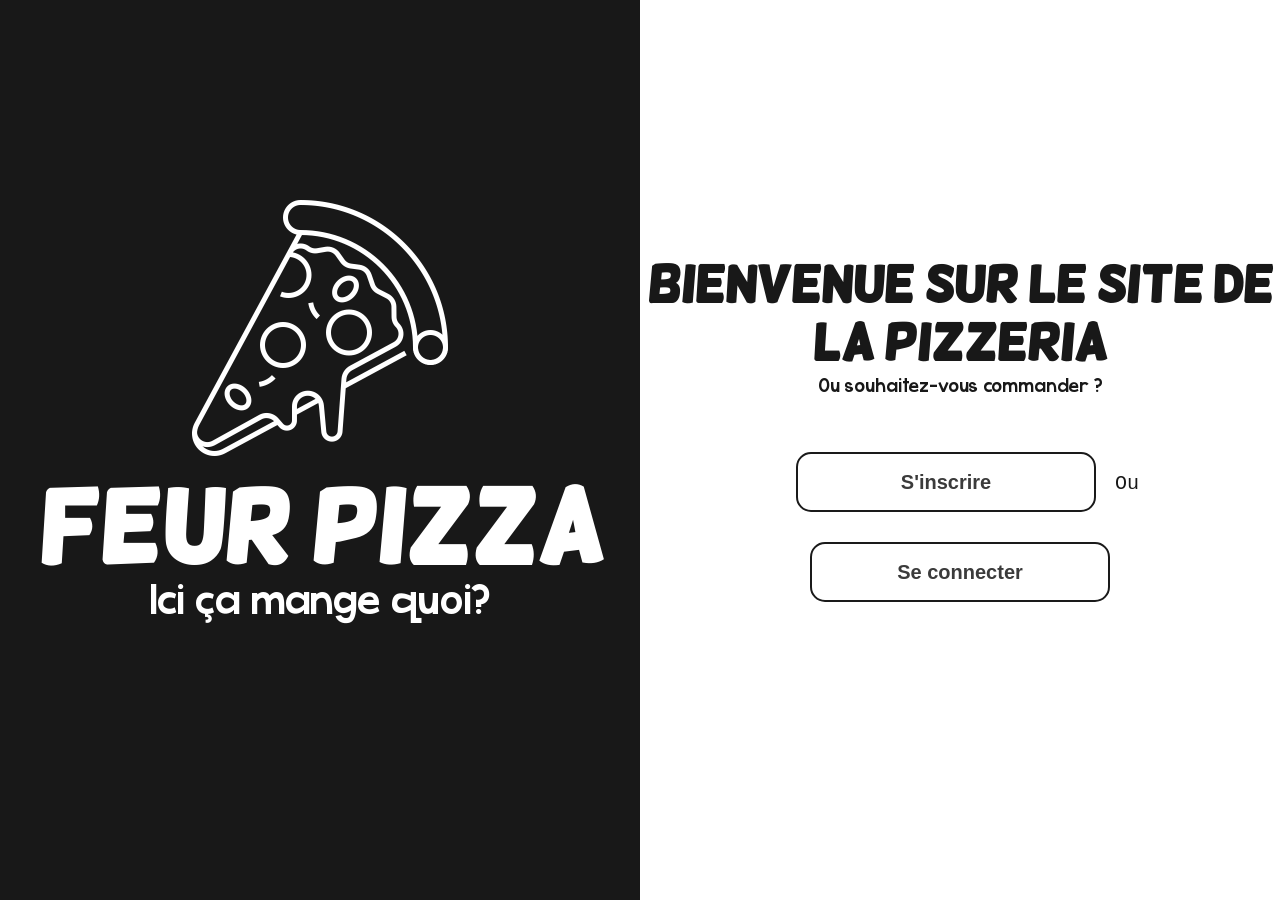
<file: index.html>
<!DOCTYPE html>
    <html>
     <head>
          <title>FEUR PIZZA : Acceuil</title>
          <meta charset="UTF-8">
          <link rel="icon" href="img/pizza.png">
          <link rel="stylesheet" href="css/index.css">
     </head>
    <body>
          <div class="container">
               <div class="contleft">
                    <img src="img/pizza.png" alt="logo">
                    <h1>FEUR PIZZA</h1>
                    <p>Ici ça mange quoi?</p>
               </div>

               <div class ="contright">

                    <div class="txtacc">
                         <h1>Bienvenue sur le site de la pizzeria</h1>
                         <h2>Ou souhaitez-vous commander ?</h2>
                    </div>

                    <div class="btnacc">
                         <a href="index.php?objet=Compte&action=displayCreationForm"><button>S'inscrire</button></a>
                         <span>Ou</span>
                         <a href="index.php"><button>Se connecter</button></a>
                    </div>
               </div>
          </div>
    </body>
</html>
</file>
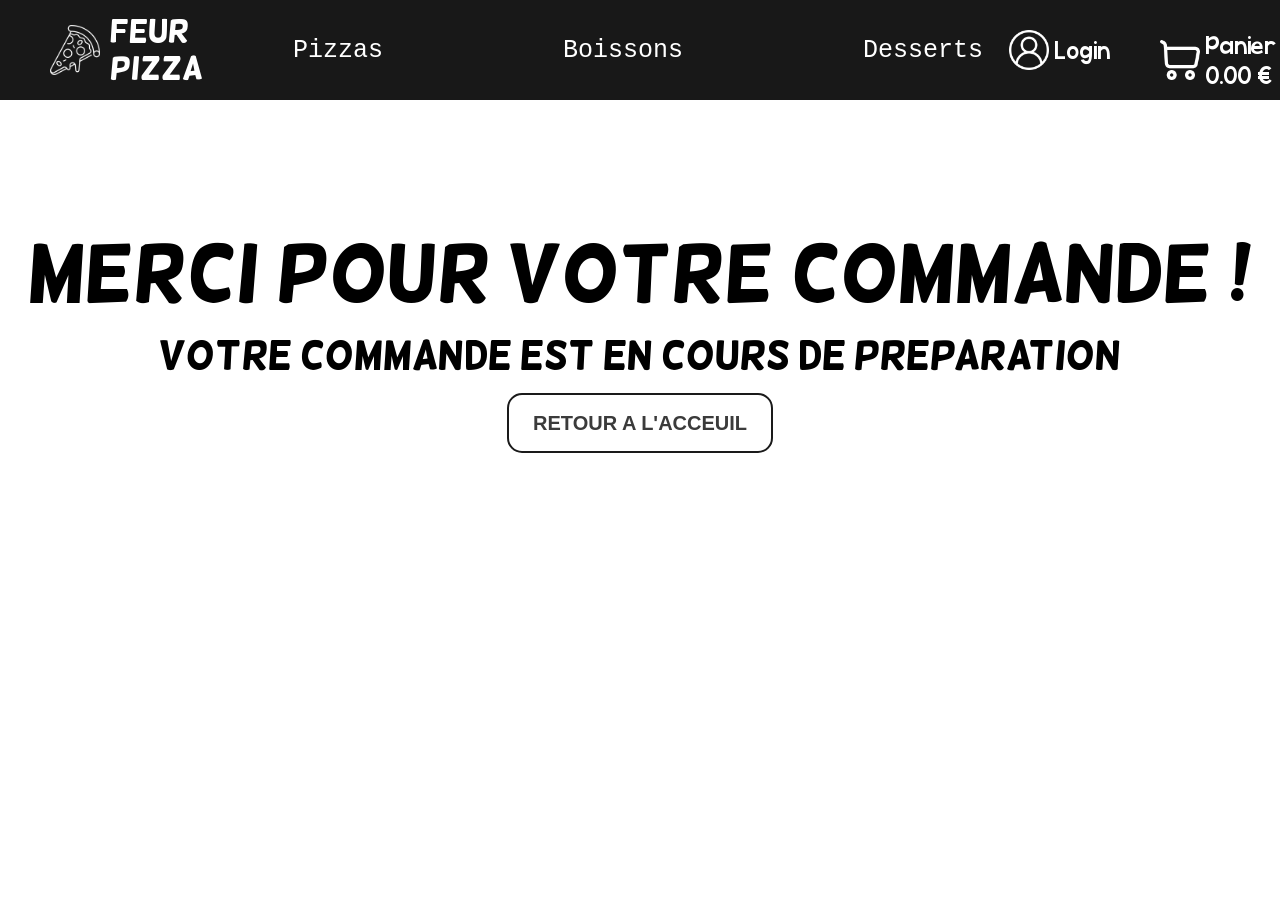
<file: view/apresPayer.html>
<!DOCTYPE html>
<html lang="en">

<head>
  <title>FEUR PIZZA : Payer</title>
  <meta charset="UTF-8">
  <link rel="icon" href="img/pizza.png">
  <link rel="stylesheet" href="../css/menu.css">
  <link rel="stylesheet" href="../css/apresPayer.css">
</head>

<body>
        <!-- MENU -->

        <div class="bar">
          <div class="logobar">
          <img src="../img/pizza.png">
          <h1>FEUR PIZZA</h1>
          </div>
          

          <nav>
          <div><a href="./index.php?objet=Pizza">Pizzas</a></div>
          <div><a href="./index.php?objet=Boisson">Boissons</a></div>
          <div><a href="./index.php?objet=Dessert">Desserts</a></div>
          </nav>

          <div class="btnbar">
          <div class="compte">
               <a href="#"><img src="../img/compte.png">Login</a>
               <div class="CompteHiddenBox">
                    <ul>
                         <li><a href="index.php?objet=Compte&action=displayCompte">Mon Compte </a></li>
                         <li><a href="index.php?objet=Compte&action=disconnect"> Déconnexion </a></li>
                    </ul>
               </div>
          </div>

          <div class="panier">
               <a href="#"><img src="../img/panier.png">Panier  0.00 €</a>
          </div>
          </div>
     </div>

    <main>
        <div class="fin">
            <h1>MERCI POUR VOTRE COMMANDE !</h1>
            <h4>Votre commande est en cours de preparation</h4>
            <button>RETOUR A L'ACCEUIL</button>
        </div>
        

    </main>
</body>
</html>
</file>
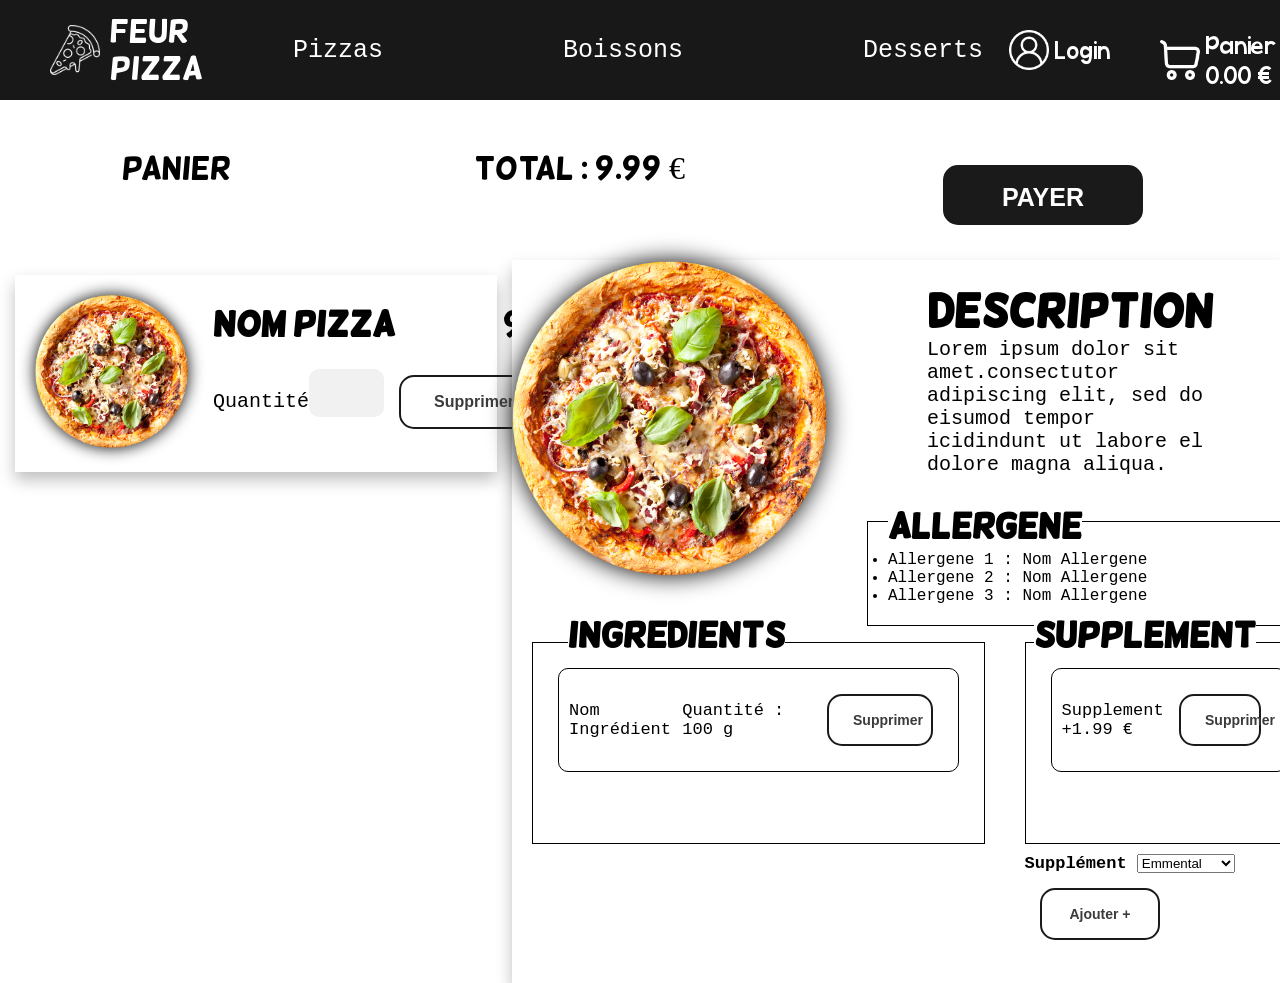
<file: view/panier.html>
<!DOCTYPE html>
    <html>
     <head>
          <title>FEUR PIZZA : Acceuil</title>
          <meta charset="UTF-8">
          <link rel="icon" href="img/pizza.png">
          <link rel="stylesheet" href="../css/menu.css">
          <link rel="stylesheet" href="../css/panier.css">
     </head>
    <body>
        
        <!-- MENU -->

        <div class="bar">
            <div class="logobar">
            <img src="../img/pizza.png">
            <h1>FEUR PIZZA</h1>
            </div>
            
  
            <nav>
            <div><a href="./index.php?objet=Pizza">Pizzas</a></div>
            <div><a href="./index.php?objet=Boisson">Boissons</a></div>
            <div><a href="./index.php?objet=Dessert">Desserts</a></div>
            </nav>
  
            <div class="btnbar">
            <div class="compte">
                 <a href="#"><img src="../img/compte.png">Login</a>
                 <div class="CompteHiddenBox">
                      <ul>
                           <li><a href="index.php?objet=Compte&action=displayCompte">Mon Compte </a></li>
                           <li><a href="index.php?objet=Compte&action=disconnect"> Déconnexion </a></li>
                      </ul>
                 </div>
            </div>
  
            <div class="panier">
                 <a href="#"><img src="../img/panier.png">Panier  0.00 €</a>
            </div>
            </div>
       </div>


       <!-- PANIER -->

       <div class="headerpanier">
            <h1>PANIER</h1>
            <h1>TOTAL : 9.99 €</h1>
            <button>PAYER</button>
       </div>

       <div class="panier">
            <div class="panierleft">
                <div class="element">
                    <div>
                        <img src="../img/Pizza/Feuroni.png">
                    </div>

                    <div>
                        <div class="ele">
                            <h2>Nom Pizza</h2>
                            <p>99€</p>
                        </div>
                        <div class="ele">
                            <label for="quantite">Quantité</label>
                            <input name="quantite" type="number">
                            <button>Supprimer</button>
                        </div>
                    </div>
                </div>
            </div>

            <div class="panierright">
                <div class="infoElement">
                    <div class="imgEle">
                        <img src="../img/Pizza/Feuroni.png">
                    </div>
                    <div class="info">
                        <div class="desc">
                            <h2>Description</h2>
                            <p>Lorem ipsum dolor sit amet.consectutor adipiscing elit, sed do eisumod tempor icidindunt ut labore el dolore magna aliqua.</p>
                        </div>

                        <div class="allergene">
                            <h3>Allergene</h3>

                            <div class="allergenelist">
                                <ul>
                                    <li>Allergene 1 : Nom Allergene</li>
                                    <li>Allergene 2 : Nom Allergene</li>
                                    <li>Allergene 3 : Nom Allergene</li>
    
                            </div>
                        </div>

                    </div>
                </div>

                <div class="IngSupp">
                    <div class="IngredientElement">
                        <h2>Ingredients</h2>
                        <div>
                            <div class="listIng">
                                <div class="ing">
                                    <p>Nom Ingrédient</p>
                                    <p>Quantité : 100 g</p>
                                    <button>Supprimer</button>
                                </div>
                            </div>
                        </div>
                    </div>
    
                    <div class="SupplementElement">
                        <h2>SUPPLEMENT</h2>
                        <div>
                            <div class="listSupp">
                                <div class="supp">
                                    <p>Supplement +1.99 €</p>
                                    <button>Supprimer</button>
                                </div>
                            </div>
                            <div class="ajoutSupp">
                                <label for="suppSelect">Supplément </label>
                                <select name="suppSelect">
                                    <option value="Emmental">Emmental</option>
                                    <option value="Champignon">Champignon</option>
                                    <option value="Cheddar">Cheddar</option>
                                    <option value="Gouda">Gouda</option>
                                </select>

                                <button>Ajouter +</button>
                            </div>
                        </div>
                    </div>
                </div>
            </div>
        </div>
    </body>
</html>
</file>
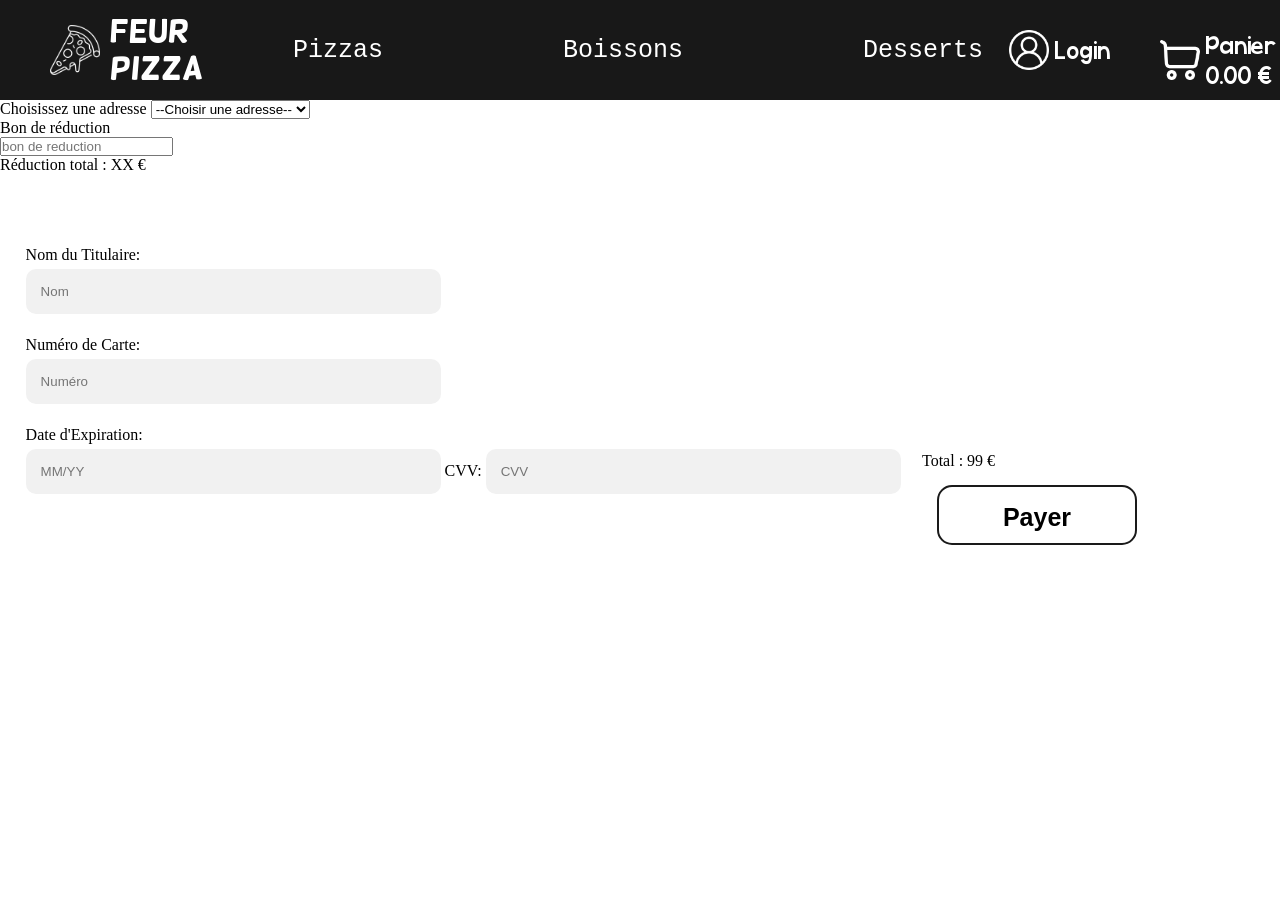
<file: view/payer.html>
<!DOCTYPE html>
<html lang="en">

<head>
  <title>FEUR PIZZA : Payer</title>
  <meta charset="UTF-8">
  <link rel="icon" href="img/pizza.png">
  <link rel="stylesheet" href="../css/menu.css">
  <link rel="stylesheet" href="../css/payer.css">
</head>

<body>
    
        <!-- MENU -->

        <div class="bar">
          <div class="logobar">
          <img src="../img/pizza.png">
          <h1>FEUR PIZZA</h1>
          </div>
          

          <nav>
          <div><a href="./index.php?objet=Pizza">Pizzas</a></div>
          <div><a href="./index.php?objet=Boisson">Boissons</a></div>
          <div><a href="./index.php?objet=Dessert">Desserts</a></div>
          </nav>

          <div class="btnbar">
          <div class="compte">
               <a href="#"><img src="../img/compte.png">Login</a>
               <div class="CompteHiddenBox">
                    <ul>
                         <li><a href="index.php?objet=Compte&action=displayCompte">Mon Compte </a></li>
                         <li><a href="index.php?objet=Compte&action=disconnect"> Déconnexion </a></li>
                    </ul>
               </div>
          </div>

          <div class="panier">
               <a href="#"><img src="../img/panier.png">Panier  0.00 €</a>
          </div>
          </div>
     </div>

  <div class="choix-adresse">
    <label for="choix_adresse">Choisissez une adresse</label>
    <select name ="adresse" id="choix_adresse">
      <option value="">--Choisir une adresse--</option>
      <option value="3 rue de l'hamster">3 rue de l'hamster</option>
    </select>
  </div>

  <div class="reduction">
    <label for="reduction">Bon de réduction</label><br>
    <input type="text" id="reduction" name="reduction" placeholder="bon de reduction" required><br>
    <label for ="reduction">Réduction total : XX €</label>
  </div>
  
  <br><br><br><br>

  <div class="paiement">
    <form action="/process_payment" method="post">
      <label for="cardholder_name">Nom du Titulaire:</label><br>
      <input type="text" id="cardholder_name" name="cardholder_name" placeholder="Nom" required><br>

      <label for="card_number">Numéro de Carte:</label><br>
      <input type="text" id="card_number" name="card_number" placeholder="Numéro" required><br>
      
      <label for="expiry_date">Date d'Expiration:</label><br>
      <input type="text" id="expiry_date" name="expiry_date" placeholder="MM/YY" required>
      
      <label for="cvv">CVV:</label>
      <input type="text" id="cvv" name="cvv" placeholder="CVV" required><br>
    </form>
  </div>

   <div class="payer">
    <label for="Total">Total : 99 €</label><br>
    <button>Payer</button>
  </div>

</body>
</html>
</file>
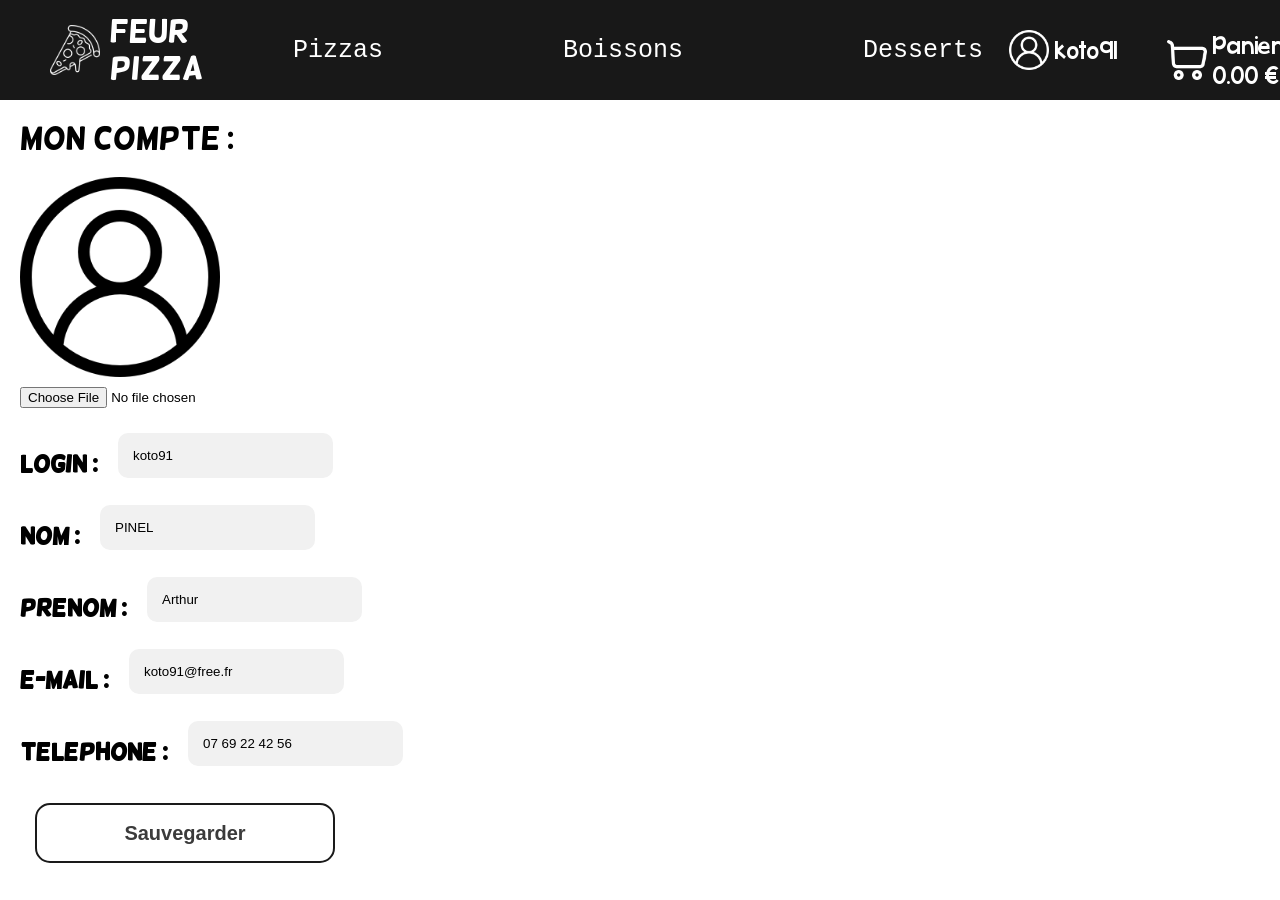
<file: view/Compte/detailCompte.html>
<!DOCTYPE html>
    <html>
     <head>
          <title>FEUR PIZZA : Acceuil</title>
          <meta charset="UTF-8">
          <link rel="icon" href="../../img/pizza.png">
          <link rel="stylesheet" href="../../css/menu.css">
          <link rel="stylesheet" href="../../css/compte.css">
     </head>
    <body>

        <!-- MENU -->

        <div class="bar">
            <div class="logobar">
                <img src="../../img/pizza.png">
                <h1>FEUR PIZZA</h1>
            </div>
            
    
            <nav>
                <div><a href="./index.php?objet=Pizza">Pizzas</a></div>
                <div><a href="./index.php?objet=Boisson">Boissons</a></div>
                <div><a href="./index.php?objet=Dessert">Desserts</a></div>
            </nav>
    
            <div class="btnbar">
                <div class="compte">
                    <a href="#"><img src="../../img/compte.png">koto91</a>
                    <div class="CompteHiddenBox">
                        <ul>
                            <li><a href="#">Mon Compte </a></li>
                            <li><a href="index.php?objet=Compte&action=disconnect"> Déconnexion </a></li>
                        </ul>
                    </div>
                </div>
    
                <div class="panier">
                    <a href="#"><img src="../../img/panier.png">Panier  0.00 €</a>
                </div>
            </div>
        </div>

        <!-- MON COMPTE  -->

        <div class="moncompte">

            <h1>Mon Compte :</h1>

            <form>

                <div class="pp">
                    <img src="../../img/compte.png">
                    <input type="file" id="avatar" name="avatar" accept="image/png, image/jpeg"/>
                </div>

                <div class="infos">

                    <div class="login">
                        <h2>Login :</h2> <input type="text" value="koto91">
                    </div>
            
                    <div class="nom">
                        <h2>Nom :</h2> <input type="text" value="PINEL">
                    </div>
            
                    <div class="prenom">
                        <h2>Prenom :</h2> <input type="text" value="Arthur">
                    </div>
            
                    <div class="email">
                        <h2>E-mail :</h2> <input type="text" value="koto91@free.fr">
                    </div>
            
                    <div class="tel">
                        <h2>Telephone :</h2> <input type="text" value="07 69 22 42 56">
                    </div>
    
                    <button type="submit">Sauvegarder</button>
                </div>
            </form>

        </div>

    </body>
</html>
</file>
<file: css/index.css>
* {
    margin: 0;
    padding: 0;
}

@font-face {
    font-family: helsinki;
    src: url(../font/helsinki.ttf);
}

@font-face {
    font-family: KGWhattheTeacherWants;
    src: url(../font/KGWhattheTeacherWants.ttf);
}

.container {
    display: grid;
    grid-template-columns: 50% 50%;
    height:100vh;
}


/* PARTIE GAUCHE */

.contleft {
    padding-top: 200px;
    background-color: #181818;
    color : white;
    text-align: center;
}

.contleft img {
    filter: invert(1);
    width: 40%;
    margin-bottom: 10px;
}

.contleft h1 {

    font-family: helsinki;
    font-size: 100px;
}

.contleft p {
    margin-top: -15px;
    font-family: KGWhattheTeacherWants;
    font-size: 45px;
}

/* PARTIE DROITE */

.contright {
    color : #181818;
    text-align: center;
}

.contright h1{
    font-family: helsinki;
    font-size: 50px;
}
.contright h2{
    font-family: KGWhattheTeacherWants;
    font-weight: normal;
    font-size: 20px;
}


.contright .txtacc {
    margin-top: 40%;
    margin-bottom: 40px;
}

.contright button {

  appearance: none;
  background-color: transparent;
  border: 2px solid #1A1A1A;
  border-radius: 15px;
  box-sizing: border-box;
  color: #3B3B3B;
  cursor: pointer;
  display: inline-block;
  font-family: Roobert,-apple-system,BlinkMacSystemFont,"Segoe UI",Helvetica,Arial,sans-serif,"Apple Color Emoji","Segoe UI Emoji","Segoe UI Symbol";
  font-size: 20px;
  font-weight: 600;
  line-height: normal;
  margin: 15px;
  min-height: 60px;
  min-width: 0;
  outline: none;
  padding: 16px 24px;
  text-align: center;
  text-decoration: none;
  transition: all 300ms cubic-bezier(.23, 1, 0.32, 1);
  user-select: none;
  -webkit-user-select: none;
  touch-action: manipulation;
  width: 300px;
  will-change: transform;
}

.contright button:disabled {
  pointer-events: none;
}

.contright button:hover {
  color: #fff;
  background-color: #1A1A1A;
  box-shadow: rgba(0, 0, 0, 0.25) 0 8px 15px;
  transform: translateY(-2px);
}

.contright button:active {
  box-shadow: none;
  transform: translateY(0);
}

.btnacc span{
    font-family: 'Courier New', Courier, monospace;
    font-size: 20px;
}
</file>
<file: css/menu.css>
@import url("font.css");

@import url("article.css");
@import url("pizza.css");
@import url("footer.css");
@import url("connexion.css");
@import url("compte.css");
@import url("panier.css");
@import url("payer.css");
@import url("apresPayer.css");

* {
    padding: 0;
    margin: 0;
}

.MaPizza h1{
    text-align: center;
    font-family: helsinki;
    margin: 30px;
}

.desc{
    margin: 30px;
    margin-right: 120px;
    margin-left: 60px;
}


.bar {
    width: 100%;
    height: 100px;
    background-color: #181818;
    color : white;
    display: flex;
    flex-direction: row;
    justify-content: space-between;
    align-items: center;
}

.bar .logobar {

    margin-left: 50px;

    display: flex;
    flex-direction: row;
    align-items: center;

    font-family: helsinki;
}

.bar .logobar img {
    width: 50px;
    margin-right: 10px;
    filter: invert(1);
}

.btnbar {
    display: flex;
}

.bar .btnbar a{

    display: flex;
    align-items: center;
    margin-right: 50px;
}

.bar .btnbar a {

    color :white;
    text-decoration: none;
    font-family: KGWhattheTeacherWants;
    font-size: 25px;
    height: 100%;
}

.bar .btnbar img {
    width: 40px;
    filter: invert(1);
    margin-right: 5px;
}

.CompteHiddenBox {
    position: absolute;
    padding-top: 5px;
    margin-left: -1vh;
    background-color: #181818;
    font-weight: bold;

    border-left: solid 1px white;
    border-right: solid 1px white;
    border-bottom: solid 1px white;

    display: none;
}

.CompteHiddenBox a{
    margin: 0 !important;
}


.CompteHiddenBox ul {
    list-style-type: none;
}

.CompteHiddenBox ul li a{
    padding: 5px;
    font-family: 'Courier New', Courier, monospace !important;
    font-size: 20px !important;
}

.CompteHiddenBox ul li a:hover{
    text-decoration: underline;
}

.compte:hover .CompteHiddenBox {
    display: block;
  }

nav {
    display: flex;
    flex-direction: row;
    justify-content: center;
    margin-right: -5%;
}

nav div a {

    display: inline-block;
    position: relative;

    margin-left: 90px;
    margin-right: 90px;

    color: white;
    text-decoration: none;
    font-family: 'Courier New', Courier, monospace;
    font-size: 25px;
}
 
nav div a:after {
    content: '';
    position: absolute;
    width: 100%;
    transform: scaleX(0);
    height: 1px;
    bottom: 0;
    left: 0;
    background-color: white;
    transform-origin: bottom right;
    transition: transform 0.25s ease-out;
}
 
nav div a:hover:after {
    transform: scaleX(1);
    transform-origin: bottom left;
}



/*////pop up/////////////////////////////////////////////////////////////////////////////*/
.close-btn {
    cursor: pointer;
    position: absolute;
    top: 10px;
    right: 10px;
  }  
  .overlayB,.overlayD {
    display: none;
    position: fixed;
    top: 0;
    left: 0;
    width: 100%;
    height: 100%;
    background: rgba(0, 0, 0, 0.5);
    justify-content: center;
    align-items: center;
    z-index: 1;
  }

  .popup {
    background: #fff;
    padding: 80px;
    border-radius: 5px;
    box-shadow: 0 0 10px rgba(0, 0, 0, 0.3);
    text-align: center;
  }

  .popupimg{
    text-align: right;
    width: 93%;
  }

  .popup img {
    cursor: pointer;
    position: absolute;
    width: 30px;
  }
/*///////////////////////*/

/* bouton styler //////////////////////////////////////////////////////////////////////////////////////////////////////// */

li a , button , .stockInput{
 
    appearance: none;
    background-color: transparent;
    border: 2px solid #1A1A1A;
    border-radius: 15px;
    box-sizing: border-box;
    color: #3B3B3B;
    cursor: pointer;
    display: inline-block;
    font-family: Roobert,-apple-system,BlinkMacSystemFont,"Segoe UI",Helvetica,Arial,sans-serif,"Apple Color Emoji","Segoe UI Emoji","Segoe UI Symbol";
    font-size: 20px;
    font-weight: 600;
    line-height: normal;
    margin: 15px;
    min-height: 60px;
    min-width: 0;
    outline: none;
    padding: 16px 24px;
    text-align: center;
    text-decoration: none;
    transition: all 300ms cubic-bezier(.23, 1, 0.32, 1);
    user-select: none;
    -webkit-user-select: none;
    touch-action: manipulation;
    will-change: transform;
    z-index: 10;
}

li a:disabled,button:disabled , .stockInput:disabled{
    pointer-events: none;
}
  
li a:hover,button:hover,.stockInput:hover {
    color: #fff;
    background-color: #1A1A1A;
    box-shadow: rgba(0, 0, 0, 0.25) 0 8px 15px;
    transform: translateY(-2px);

}
li .deco{
 
    appearance: none;
    background-color: rgb(107, 10, 10);
    border: 3px solid rgb(75, 3, 3);
    border-radius: 20px;
    box-sizing: border-box;
    color: #ffffff;
    cursor: pointer;
    display: inline-block;
    font-family: Roobert,-apple-system,BlinkMacSystemFont,"Segoe UI",Helvetica,Arial,sans-serif,"Apple Color Emoji","Segoe UI Emoji","Segoe UI Symbol";
    font-size: 20px;
    font-weight: 600;
    line-height: normal;
    margin: 15px;
    min-height: 60px;
    min-width: 0;
    outline: none;
    padding: 16px 24px;
    text-align: center;
    text-decoration: none;
    transition: all 300ms cubic-bezier(.23, 1, 0.32, 1);
    user-select: none;
    -webkit-user-select: none;
    touch-action: manipulation;
    width: 20vw;
    will-change: transform;
}

li .deco:hover  {
    color: #fff;
    background-color: rgb(75, 3, 3);
    box-shadow: rgba(0, 0, 0, 0.25) 0 8px 15px;
    transform: translateY(-2px);
}
  
li a:active,button:active {
    box-shadow: none;
    transform: translateY(0);
  
}

.stockInput{
    text-align: center;
}

/*///////////////////////*/

/*Bouton supprimer de la liste d'adresse*/
.adresse input[type="submit"] {
    appearance: none;
    background-color: #a30000;
    border: 1px solid #1A1A1A;
    border-radius: 10px;
    box-sizing: border-box;
    color: #ffffff;
    cursor: pointer;
    display: inline-block;
    font-family: Roobert,-apple-system,BlinkMacSystemFont,"Segoe UI",Helvetica,Arial,sans-serif,"Apple Color Emoji","Segoe UI Emoji","Segoe UI Symbol";
    line-height: normal;
    height: 30px;
    width: 70px;
    min-width: 0;
    outline: none;
    text-align: center;
    text-decoration: none;
    transition: all 300ms cubic-bezier(.23, 1, 0.32, 1);
    user-select: none;
    -webkit-user-select: none;
    touch-action: manipulation;
    will-change: transform;
}

.adresse input[type="submit"]:disabled {
    pointer-events: none;
}

.adresse input[type="submit"]:hover {
    box-shadow: rgba(0, 0, 0, 0.25) 0 8px 15px;
    transform: translateY(-2px);
}

.adresse input[type="submit"]:active {
    box-shadow: none;
    transform: translateY(0);
}

/*bouton supprimer de la liste de carte bancaire*/
.carte input[type="submit"] {
    appearance: none;
    background-color: #a30000;
    border: 1px solid #1A1A1A;
    border-radius: 10px;
    box-sizing: border-box;
    color: #ffffff;
    cursor: pointer;
    display: inline-block;
    font-family: Roobert,-apple-system,BlinkMacSystemFont,"Segoe UI",Helvetica,Arial,sans-serif,"Apple Color Emoji","Segoe UI Emoji","Segoe UI Symbol";
    line-height: normal;
    height: 30px;
    width: 70px;
    min-width: 0;
    outline: none;
    text-align: center;
    text-decoration: none;
    transition: all 300ms cubic-bezier(.23, 1, 0.32, 1);
    user-select: none;
    -webkit-user-select: none;
    touch-action: manipulation;
    will-change: transform;
}

.carte input[type="submit"]:disabled {
    pointer-events: none;
}

.carte input[type="submit"]:hover {
    box-shadow: rgba(0, 0, 0, 0.25) 0 8px 15px;
    transform: translateY(-2px);
}

.carte input[type="submit"]:active {
    box-shadow: none;
    transform: translateY(0);
}

/*css du PopUp d'une nouvelle carte bancaire*/
.paiement input[type="text"], input[type="num"]{
    width: 400px;
    padding-top: 15px;
    padding-bottom: 15px;
    padding-left: 15px;
    margin-right: 5px;
    margin: 5px 0 22px 0;
    border-radius: 10px;
    display: inline-block;
    border: none;
    background: #f1f1f1;
}

.paiement input[type="number"]{
    width: 200px;
    padding-top: 15px;
    padding-bottom: 15px;
    padding-left: 15px;
    margin-right: 5px;
    margin: 5px 0 22px 0;
    border-radius: 10px;
    display: inline-block;
    border: none;
    background: #f1f1f1;
}

.paiement input[type="submit"]{
    appearance: none;
    background-color: #ffffff;
    border: 2px solid #1A1A1A;
    border-radius: 15px;
    box-sizing: border-box;
    color: #000000;
    cursor: pointer;
    display: inline-block;
    font-family: Roobert,-apple-system,BlinkMacSystemFont,"Segoe UI",Helvetica,Arial,sans-serif,"Apple Color Emoji","Segoe UI Emoji","Segoe UI Symbol";
    line-height: normal;
    height: 30px;
    width: 70px;
    min-width: 0;
    outline: none;
    text-align: center;
    text-decoration: none;
    transition: all 300ms cubic-bezier(.23, 1, 0.32, 1);
    user-select: none;
    -webkit-user-select: none;
    touch-action: manipulation;
    will-change: transform;
}

.paiement input[type="submit"]:disabled {
    pointer-events: none;
}

.paiement input[type="submit"]:hover {
    box-shadow: rgba(0, 0, 0, 0.25) 0 8px 15px;
    transform: translateY(-2px);
}

.paiement input[type="submit"]:active {
    box-shadow: none;
    transform: translateY(0);
}

/*css de la PopUp d'une nouvelle adresse*/
.adressePOP input[type="text"], input[type="number"]{
    width: 400px;
    padding-top: 15px;
    padding-bottom: 15px;
    padding-left: 15px;
    margin-right: 5px;
    margin: 5px 0 22px 0;
    border-radius: 10px;
    display: inline-block;
    border: none;
    background: #f1f1f1;
}

.adressePOP input[type="submit"]{
    appearance: none;
    background-color: #ffffff;
    border: 2px solid #1A1A1A;
    border-radius: 15px;
    box-sizing: border-box;
    color: #000000;
    cursor: pointer;
    display: inline-block;
    font-family: Roobert,-apple-system,BlinkMacSystemFont,"Segoe UI",Helvetica,Arial,sans-serif,"Apple Color Emoji","Segoe UI Emoji","Segoe UI Symbol";
    line-height: normal;
    height: 30px;
    width: 70px;
    min-width: 0;
    outline: none;
    text-align: center;
    text-decoration: none;
    transition: all 300ms cubic-bezier(.23, 1, 0.32, 1);
    user-select: none;
    -webkit-user-select: none;
    touch-action: manipulation;
    will-change: transform;
}

.adressePOP input[type="submit"]:disabled {
    pointer-events: none;
}

.adressePOP input[type="submit"]:hover {
    box-shadow: rgba(0, 0, 0, 0.25) 0 8px 15px;
    transform: translateY(-2px);
}

.adressePOP input[type="submit"]:active {
    box-shadow: none;
    transform: translateY(0);
}

.popup h3{
    font-family: helsinki;
    font-weight: lighter;
}
</file>
<file: css/apresPayer.css>
.fin{
    text-align: center;
}

.fin h1{
    margin-top: 10%;
    font-family: helsinki;
    font-weight: lighter;
    font-size: 80px;
}

.fin h4{
    margin-top: 1%;
    font-family: helsinki;
    font-weight: lighter;
    font-size: 40px;
}

.fin a{
    margin-top: 10%;
    appearance: none;
    background-color: #f1f1f1;
    border: 2px solid #555555;
    border-radius: 10px;
    box-sizing: border-box;
    color: #000000;
    cursor: pointer;
    display: inline-block;
    font-family: Roobert,-apple-system,BlinkMacSystemFont,"Segoe UI",Helvetica,Arial,sans-serif,"Apple Color Emoji","Segoe UI Emoji","Segoe UI Symbol";
    font-size: 35px;
    font-weight: 800;
    line-height: normal;
    height: 100px;
    width: 500px;
    min-width: 0;
    outline: none;
    text-align: center;
    text-decoration: none;
    transition: all 300ms cubic-bezier(.23, 1, 0.32, 1);
    user-select: none;
    -webkit-user-select: none;
    touch-action: manipulation;
    will-change: transform;
}

.fin a:disabled {
    pointer-events: none;
}

.fin a:hover {
    box-shadow: rgba(0, 0, 0, 0.25) 0 8px 15px;
    transform: translateY(-2px);
}

.fin a:active {
    box-shadow: none;
    transform: translateY(0);
}

.fin p {
    font-family: 'Courier New', Courier, monospace;
    font-size: 20px;
}
</file>
<file: css/panier.css>
.headerpanier {
    margin-top: 50px;
    display: flex;
    flex-direction: row;
    justify-content: space-around;
}

.headerpanier h1 {
    font-family: helsinki;
    font-weight: lighter;
}

.panierVideContaner{
    margin: 0;
    display: flex;
    align-items: center;
    justify-content: center;
    height: 100vh;
}
.panierVideh1{
    text-align: center;
    font-size: 100px;
font-family: helsinki;
}

.panier {

    margin-top: 20px;

    display: grid;
    grid-template-columns: 40% 60%;
    height: 75vh;
}

.panierleft {
    width: 100%;
    overflow: scroll;
}

.panierleft h1{
    text-align: center;
    font-family: 'Courier New', Courier, monospace;
}

.panierright{
    width: 100%;
    box-shadow: rgba(0, 0, 0, 0.25) 0 8px 15px;
}


.panierleft .element {
    padding: 10px;
    margin: 15px;
    display: flex;
    flex-direction: row;
    justify-content: space-around;
    align-items: center;

    box-shadow: rgba(0, 0, 0, 0.25) 0 8px 15px;
}

.panierleft .element img{
    object-fit: cover;
    padding: 10px;
    height: 17vh;
    width: 17vh;
    filter: drop-shadow(0 0 0.50rem black);
}

.panierleft .element .ele {
    display: flex;
    align-items: center;
}

.panierleft .element .ele h2{
    font-size: 35px;
    font-family: helsinki;
}

.panierleft .element .ele p{
    font-size: 35px;
    font-family: helsinki;
    margin-left: 10vh;
}

.panierleft .element .ele label{
    font-size: 20px;
    font-family: 'Courier New', Courier, monospace;
}

.panierleft .element input[type="number"]{
    width: 60px;
    text-align: center;
    font-size: 16px;
    /*margin-left: -10vh;*/
}


.panierleft .element .ele {
    
    margin: 15px;

    display: flex;
    flex-direction: row;
    align-items: center;
    justify-content: space-between;
}

/* PANIER RIGHT*/

.panierright {
    display: grid;
    grid-template-rows: 50% 50%;
}

.panierright .infoElement{
    display: flex;
    flex-direction: row;
    align-items: center;
}

.panierright .infoElement .imgEle img{
    object-fit: cover;
    width: 35vh;
    height: 35vh;
    margin-right: 40px;
    margin-bottom: 40px;
    filter: drop-shadow(0 0 0.75rem black);
}

.panierright .infoElement h2{
    font-size: 45px;
    font-family: helsinki;
}

.panierright .infoElement p{
    font-size: 20px;
    font-family: 'Courier New', Courier, monospace;
    margin-bottom: 5vh;
}

.panierright .infoElement .allergene{
    padding: 20px;
    max-height: 70px;
    overflow: scroll;
    border: solid 1px black;
}

.panierright .infoElement .allergene h3{
    position: absolute;
    margin-top: -4vh;
    background-color: white;
    border-radius: 10px;
    font-size: 35px;
    font-family: helsinki;
}

.panierright .infoElement .allergene ul{
    margin-top: 1vh;
    font-family: 'Courier New', Courier, monospace;
}

.panierright .IngSupp {
    display: grid;
    grid-template-columns: 60% 40%;
}

/*Ingredient*/

.panierright .IngredientElement {
    margin: 20px;
}

.panierright .IngredientElement h2{
    position: absolute;
    margin-top: -3vh;
    margin-left: 4vh;
    background-color: white;
    border-radius: 10px;
    font-size: 35px;
    font-family: helsinki;
}

.panierright .IngredientElement .listIng{
    height: 200px;
    border: solid 1px black;
    overflow: scroll;
}


.IngredientElement .listIng .ing {
    display: flex;
    flex-direction: row;
    justify-content: space-between;
    align-items: center;
    margin: 25px;
    padding: 10px;
    border: solid 1px black;
    border-radius: 10px;
}

.IngredientElement .listIng .ing p {
    font-family: 'Courier New', Courier, monospace;
    font-size: 17px;
}


/*Supplement*/

.panierright .SupplementElement {
    margin: 20px;
}

.panierright .SupplementElement h2{
    position: absolute;
    margin-top: -3vh;
    margin-left: 1vh;
    background-color: white;
    border-radius: 10px;
    font-size: 35px;
    font-family: helsinki;
}

.panierright .SupplementElement .listSupp{
    height: 200px;
    border: solid 1px black;
    overflow: scroll;
}


.SupplementElement .listSupp .supp {
    display: flex;
    flex-direction: row;
    justify-content: space-between;
    align-items: center;
    margin: 25px;
    padding: 10px;
    border: solid 1px black;
    border-radius: 10px;
}

.SupplementElement .listSupp .supp p {
    font-family: 'Courier New', Courier, monospace;
    font-size: 17px;
}

.SupplementElement label {
    font-family: 'Courier New', Courier, monospace;
    font-size: 17px;
    font-weight: bold;
}

.SupplementElement .ajoutSupp {
    margin-top: 10px;
}

/*BOUTONS*/

.headerpanier button {
    appearance: none;
    background-color: #1A1A1A;
    border: 2px solid #1A1A1A;
    border-radius: 15px;
    box-sizing: border-box;
    color: #fff;
    cursor: pointer;
    display: inline-block;
    font-family: Roobert,-apple-system,BlinkMacSystemFont,"Segoe UI",Helvetica,Arial,sans-serif,"Apple Color Emoji","Segoe UI Emoji","Segoe UI Symbol";
    font-size: 25px;
    font-weight: 600;
    line-height: normal;
    height: 60px;
    width: 200px;
    min-width: 0;
    outline: none;
    text-align: center;
    text-decoration: none;
    transition: all 300ms cubic-bezier(.23, 1, 0.32, 1);
    user-select: none;
    -webkit-user-select: none;
    touch-action: manipulation;
    will-change: transform;
}
  
.headerpanier button:disabled {
    pointer-events: none;
}

.headerpanier button:hover {
    box-shadow: rgba(0, 0, 0, 0.25) 0 8px 15px;
    transform: translateY(-2px);
}
  
.headerpanier button:active {
    box-shadow: none;
    transform: translateY(0);
}

/*BOUTONS SUPP*/

.panierleft .element .ele button {
    appearance: none;
    background-color: transparent;
    border: 2px solid #1A1A1A;
    border-radius: 15px;
    box-sizing: border-box;
    color: #3B3B3B;
    cursor: pointer;
    display: inline-block;
    font-family: Roobert,-apple-system,BlinkMacSystemFont,"Segoe UI",Helvetica,Arial,sans-serif,"Apple Color Emoji","Segoe UI Emoji","Segoe UI Symbol";
    font-size: 16px;
    font-weight: 600;
    line-height: normal;
    min-height: 40px;
    width: 150px;
    min-width: 0;
    outline: none;
    text-align: center;
    text-decoration: none;
    transition: all 300ms cubic-bezier(.23, 1, 0.32, 1);
    user-select: none;
    -webkit-user-select: none;
    touch-action: manipulation;
    will-change: transform;
}
  
.panierleft .element .ele button:disabled {
    pointer-events: none;
}

.panierleft .element .ele button:hover {
    color: #fff;
    background-color: rgb(82, 7, 7);
    box-shadow: rgba(0, 0, 0, 0.25) 0 8px 15px;
    transform: translateY(-2px);
}
  
.panierleft .element .ele button:active {
    box-shadow: none;
    transform: translateY(0);
}


/*BOUTON ING*/

.IngredientElement .listIng .ing button {
    appearance: none;
    background-color: transparent;
    border: 2px solid #1A1A1A;
    border-radius: 15px;
    box-sizing: border-box;
    color: #3B3B3B;
    cursor: pointer;
    display: inline-block;
    font-family: Roobert,-apple-system,BlinkMacSystemFont,"Segoe UI",Helvetica,Arial,sans-serif,"Apple Color Emoji","Segoe UI Emoji","Segoe UI Symbol";
    font-size: 14px;
    font-weight: 600;
    line-height: normal;
    min-height: 30px;
    width: 120px;
    min-width: 0;
    outline: none;
    text-align: center;
    text-decoration: none;
    transition: all 300ms cubic-bezier(.23, 1, 0.32, 1);
    user-select: none;
    -webkit-user-select: none;
    touch-action: manipulation;
    will-change: transform;
}
  
.IngredientElement .listIng .ing button:disabled {
    pointer-events: none;
}

.IngredientElement .listIng .ing button:hover {
    color: #fff;
    background-color: rgb(82, 7, 7);
    box-shadow: rgba(0, 0, 0, 0.25) 0 8px 15px;
    transform: translateY(-2px);
}
  
.IngredientElement .listIng .ing button:active {
    box-shadow: none;
    transform: translateY(0);
}

/*BOUTON SUPP*/

.IngredientElement .listIng .ing button {
    appearance: none;
    background-color: transparent;
    border: 2px solid #1A1A1A;
    border-radius: 15px;
    box-sizing: border-box;
    color: #3B3B3B;
    cursor: pointer;
    display: inline-block;
    font-family: Roobert,-apple-system,BlinkMacSystemFont,"Segoe UI",Helvetica,Arial,sans-serif,"Apple Color Emoji","Segoe UI Emoji","Segoe UI Symbol";
    font-size: 14px;
    font-weight: 600;
    line-height: normal;
    min-height: 30px;
    width: 120px;
    min-width: 0;
    outline: none;
    text-align: center;
    text-decoration: none;
    transition: all 300ms cubic-bezier(.23, 1, 0.32, 1);
    user-select: none;
    -webkit-user-select: none;
    touch-action: manipulation;
    will-change: transform;
}
  
.IngredientElement .listIng .ing button:disabled {
    pointer-events: none;
}

.IngredientElement .listIng .ing button:hover {
    color: #fff;
    background-color: rgb(82, 7, 7);
    box-shadow: rgba(0, 0, 0, 0.25) 0 8px 15px;
    transform: translateY(-2px);
}
  
.IngredientElement .listIng .ing button:active {
    box-shadow: none;
    transform: translateY(0);
}

/* SUPPRIMER SUPP */

.SupplementElement .supp button {
    appearance: none;
    background-color: transparent;
    border: 2px solid #1A1A1A;
    border-radius: 15px;
    box-sizing: border-box;
    color: #3B3B3B;
    cursor: pointer;
    display: inline-block;
    font-family: Roobert,-apple-system,BlinkMacSystemFont,"Segoe UI",Helvetica,Arial,sans-serif,"Apple Color Emoji","Segoe UI Emoji","Segoe UI Symbol";
    font-size: 14px;
    font-weight: 600;
    line-height: normal;
    min-height: 30px;
    width: 120px;
    min-width: 0;
    outline: none;
    text-align: center;
    text-decoration: none;
    transition: all 300ms cubic-bezier(.23, 1, 0.32, 1);
    user-select: none;
    -webkit-user-select: none;
    touch-action: manipulation;
    will-change: transform;
}
  
.SupplementElement .supp button:disabled {
    pointer-events: none;
}

.SupplementElement .supp button:hover {
    color: #fff;
    background-color: rgb(82, 7, 7);
    box-shadow: rgba(0, 0, 0, 0.25) 0 8px 15px;
    transform: translateY(-2px);
}
  
.SupplementElement .ajoutSupp button:active {
    box-shadow: none;
    transform: translateY(0);
}

/* AJOUTER SUPP */

.SupplementElement .ajoutSupp button {
    appearance: none;
    background-color: transparent;
    border: 2px solid #1A1A1A;
    border-radius: 15px;
    box-sizing: border-box;
    color: #3B3B3B;
    cursor: pointer;
    display: inline-block;
    font-family: Roobert,-apple-system,BlinkMacSystemFont,"Segoe UI",Helvetica,Arial,sans-serif,"Apple Color Emoji","Segoe UI Emoji","Segoe UI Symbol";
    font-size: 14px;
    font-weight: 600;
    line-height: normal;
    min-height: 30px;
    width: 120px;
    min-width: 0;
    outline: none;
    text-align: center;
    text-decoration: none;
    transition: all 300ms cubic-bezier(.23, 1, 0.32, 1);
    user-select: none;
    -webkit-user-select: none;
    touch-action: manipulation;
    will-change: transform;
}
  
.SupplementElement .ajoutSupp button:disabled {
    pointer-events: none;
}

.SupplementElement .ajoutSupp button:hover {
    color: #fff;
    background-color: rgb(42, 189, 42);
    box-shadow: rgba(0, 0, 0, 0.25) 0 8px 15px;
    transform: translateY(-2px);
}
  
.SupplementElement .ajoutSupp button:active {
    box-shadow: none;
    transform: translateY(0);
}
</file>
<file: css/payer.css>
/*Choisir adresse*/
.choix_adresse{
    margin-left: 2%;
    margin-top: 2%;
}
.choix_adresse select{
    width: 400px;
    padding-top: 15px;
    padding-bottom: 15px;
    padding-left: 15px;
    margin-right: 5px;
    margin: 5px 0 22px 0;
    border-radius: 10px;
    display: inline-block;
    border: none;
    background: #f1f1f1;
}

/*Carte Bancaire*/
.paiement{
    margin-left: 2%;
}
.paiement select{
    width: 400px;
    padding-top: 15px;
    padding-bottom: 15px;
    padding-left: 15px;
    margin-right: 5px;
    margin: 5px 0 22px 0;
    border-radius: 10px;
    display: inline-block;
    border: none;
    background: #f1f1f1;
}

/*Payer*/
.payer {
    margin-top: -5%;
    float: right;
    margin-right: 10%;
    flex-direction: row;
    justify-content: space-around;
}

.payer h1 {
    font-family: helsinki;
    font-weight: lighter;
}

.payer button {
    appearance: none;
    background-color: #ffffff;
    border: 2px solid #1A1A1A;
    border-radius: 15px;
    box-sizing: border-box;
    color: #000000;
    cursor: pointer;
    display: inline-block;
    font-family: Roobert,-apple-system,BlinkMacSystemFont,"Segoe UI",Helvetica,Arial,sans-serif,"Apple Color Emoji","Segoe UI Emoji","Segoe UI Symbol";
    font-size: 25px;
    font-weight: 600;
    line-height: normal;
    height: 60px;
    width: 200px;
    min-width: 0;
    outline: none;
    text-align: center;
    text-decoration: none;
    transition: all 300ms cubic-bezier(.23, 1, 0.32, 1);
    user-select: none;
    -webkit-user-select: none;
    touch-action: manipulation;
    will-change: transform;
}

.payer button:disabled {
    pointer-events: none;
}

.payer button:hover {
    box-shadow: rgba(0, 0, 0, 0.25) 0 8px 15px;
    transform: translateY(-2px);
}

.payer button:active {
    box-shadow: none;
    transform: translateY(0);
}

.modifInfo {
    margin-left: 10%;
}

h1{
    font-family: helsinki;
    font-weight: lighter;
}
</file>
<file: css/compte.css>
* {
    margin: 0;
    padding: 0;
}

@font-face {
    font-family: helsinki;
    src: url(../font/helsinki.ttf);
}

@font-face {
    font-family: KGWhattheTeacherWants;
    src: url(../font/KGWhattheTeacherWants.ttf);
}


.moncompte {
    margin-top: 50px;
    margin: 20px;
}

.comptegrid {
    display: grid;
    grid-template-columns: 50% 50%;
}
.moncompte h1 {
    font-family: helsinki;
    margin-bottom: 20px;
}

.compteleft {
    margin-left: 70px;
}

.pp {
    display: flex;
    flex-direction: column;

    margin-bottom: 20px;
}

.pp img {
    width: 200px;
    margin-bottom: 10px;
}

.moncompte .infos div{
    display: flex;
    flex-direction: row;
    align-items: center;
    vertical-align: middle;
}

.moncompte .infos h2 {
    margin-right: 20px;
    font-family: helsinki;
}

.moncompte .infos p {
    font-family: 'Courier New', Courier, monospace;
    font-size: 25px;
}

.moncompte .infos button {
    width: 200px;
}

.moncompte .infos input[type=text] {
    width: 200px;
    padding-top: 15px;
    padding-bottom: 15px;
    padding-left: 15px;
    margin-right: 5px;
    margin: 5px 0 22px 0;
    border-radius: 10px;
    display: inline-block;
    border: none;
    background: #f1f1f1;
}

.moncompte .infos button {
    appearance: none;
    background-color: transparent;
    border: 2px solid #1A1A1A;
    border-radius: 15px;
    box-sizing: border-box;
    color: #3B3B3B;
    cursor: pointer;
    display: inline-block;
    font-family: Roobert,-apple-system,BlinkMacSystemFont,"Segoe UI",Helvetica,Arial,sans-serif,"Apple Color Emoji","Segoe UI Emoji","Segoe UI Symbol";
    font-size: 20px;
    font-weight: 600;
    line-height: normal;
    margin: 15px;
    min-height: 60px;
    min-width: 0;
    outline: none;
    padding: 16px 24px;
    text-align: center;
    text-decoration: none;
    transition: all 300ms cubic-bezier(.23, 1, 0.32, 1);
    user-select: none;
    -webkit-user-select: none;
    touch-action: manipulation;
    width: 300px;
    will-change: transform;
  }
  
.moncompte .infos button:disabled {
    pointer-events: none;
}

.moncompte .infos button:hover {
    color: #fff;
    background-color: #1A1A1A;
    box-shadow: rgba(0, 0, 0, 0.25) 0 8px 15px;
    transform: translateY(-2px);
}
  
.moncompte .infos button:active {
    box-shadow: none;
    transform: translateY(0);
}

/*PARTIE DE DROITE*/

.compteright {
    display: grid;
    grid-auto-rows: 50% 50%;
    margin-top: -10px;
}

/* ADRESSES*/

.compteright .adresses {

    padding: 10px;
    margin: 10px;
}

.compteright .adresses h2{

    margin: 10px;
    font-size: 30px;
    font-family: helsinki;
}

.compteright .adresses p{

    margin: 5px;
    font-family: 'Courier New', Courier, monospace;
}

.compteright .adresses .adresse {

    display: flex;
    flex-direction: row;
    align-items: center;
    justify-content: space-between;

    padding: 5px;
    margin: 7px;
    
    margin-bottom: 15px;

    box-shadow: 0 4px 8px 0 rgba(0, 0, 0, 0.2), 0 6px 20px 0 rgba(0, 0, 0, 0.19);
}

.adresses .listeadr {
    height: 250px;
    overflow: scroll;
}

/* CARTE DE CERDIT*/

.compteright .cartedecredit {

    padding: 10px;
    margin: 10px;
}

.compteright .cartedecredit h2{

    margin: 10px;
    font-size: 30px;
    font-family: helsinki;
}

.compteright .cartedecredit p{

    margin: 5px;
    font-family: 'Courier New', Courier, monospace;
}
.compteright .cartedecredit .carte {

    display: flex;
    flex-direction: row;
    align-items: center;
    justify-content: space-between;

    padding: 5px;
    margin: 7px;
    
    margin-bottom: 15px;

    box-shadow: 0 4px 8px 0 rgba(0, 0, 0, 0.2), 0 6px 20px 0 rgba(0, 0, 0, 0.19);
}

.cartedecredit .listcarte {
    height: 250px;
    overflow: scroll;
}

/*BOUTONS ADRESSES*/

.compteright .adresses .adresse button {
    appearance: none;
    background-color: transparent;
    border: 1px solid #1A1A1A;
    border-radius: 15px;
    box-sizing: border-box;
    color: #3B3B3B;
    cursor: pointer;
    display: inline-block;
    font-family: Roobert,-apple-system,BlinkMacSystemFont,"Segoe UI",Helvetica,Arial,sans-serif,"Apple Color Emoji","Segoe UI Emoji","Segoe UI Symbol";
    font-size: 15px;
    font-weight: 600;
    line-height: normal;
    margin: 5px;
    min-height: 50px;
    min-width: 0;
    outline: none;
    text-align: center;
    text-decoration: none;
    transition: all 300ms cubic-bezier(.23, 1, 0.32, 1);
    user-select: none;
    -webkit-user-select: none;
    touch-action: manipulation;
    width: 150px;
    will-change: transform;
}
  
.compteright .adresses .adresse button:disabled {
    pointer-events: none;
}

.compteright .adresses .adresse button[name="modif"]:hover {
    color: #fff;
    background-color: #1A1A1A;
    box-shadow: rgba(0, 0, 0, 0.25) 0 8px 15px;
    transform: translateY(-2px);
}

.compteright .adresses .adresse button[name="supp"]:hover {
    color: #fff;
    background-color: rgb(82, 7, 7);
    box-shadow: rgba(0, 0, 0, 0.25) 0 8px 15px;
    transform: translateY(-2px);
}

.compteright .adresses .adresse button:active {
    box-shadow: none;
    transform: translateY(0);
}

/* BOUTONS CARTE CREDIT*/

.compteright .cartedecredit .carte button {
    appearance: none;
    background-color: transparent;
    border: 1px solid #1A1A1A;
    border-radius: 15px;
    box-sizing: border-box;
    color: #3B3B3B;
    cursor: pointer;
    display: inline-block;
    font-family: Roobert,-apple-system,BlinkMacSystemFont,"Segoe UI",Helvetica,Arial,sans-serif,"Apple Color Emoji","Segoe UI Emoji","Segoe UI Symbol";
    font-size: 15px;
    font-weight: 600;
    line-height: normal;
    margin: 5px;
    min-height: 50px;
    min-width: 0;
    outline: none;
    text-align: center;
    text-decoration: none;
    transition: all 300ms cubic-bezier(.23, 1, 0.32, 1);
    user-select: none;
    -webkit-user-select: none;
    touch-action: manipulation;
    width: 200px;
    will-change: transform;
}
  
.compteright .cartedecredit .carte button:disabled {
    pointer-events: none;
}

.compteright .cartedecredit .carte button:hover {
    color: #fff;
    background-color: rgb(82, 7, 7);
    box-shadow: rgba(0, 0, 0, 0.25) 0 8px 15px;
    transform: translateY(-2px);
}
  
.compteright .cartedecredit .carte button:active {
    box-shadow: none;
    transform: translateY(0);
}
</file>
